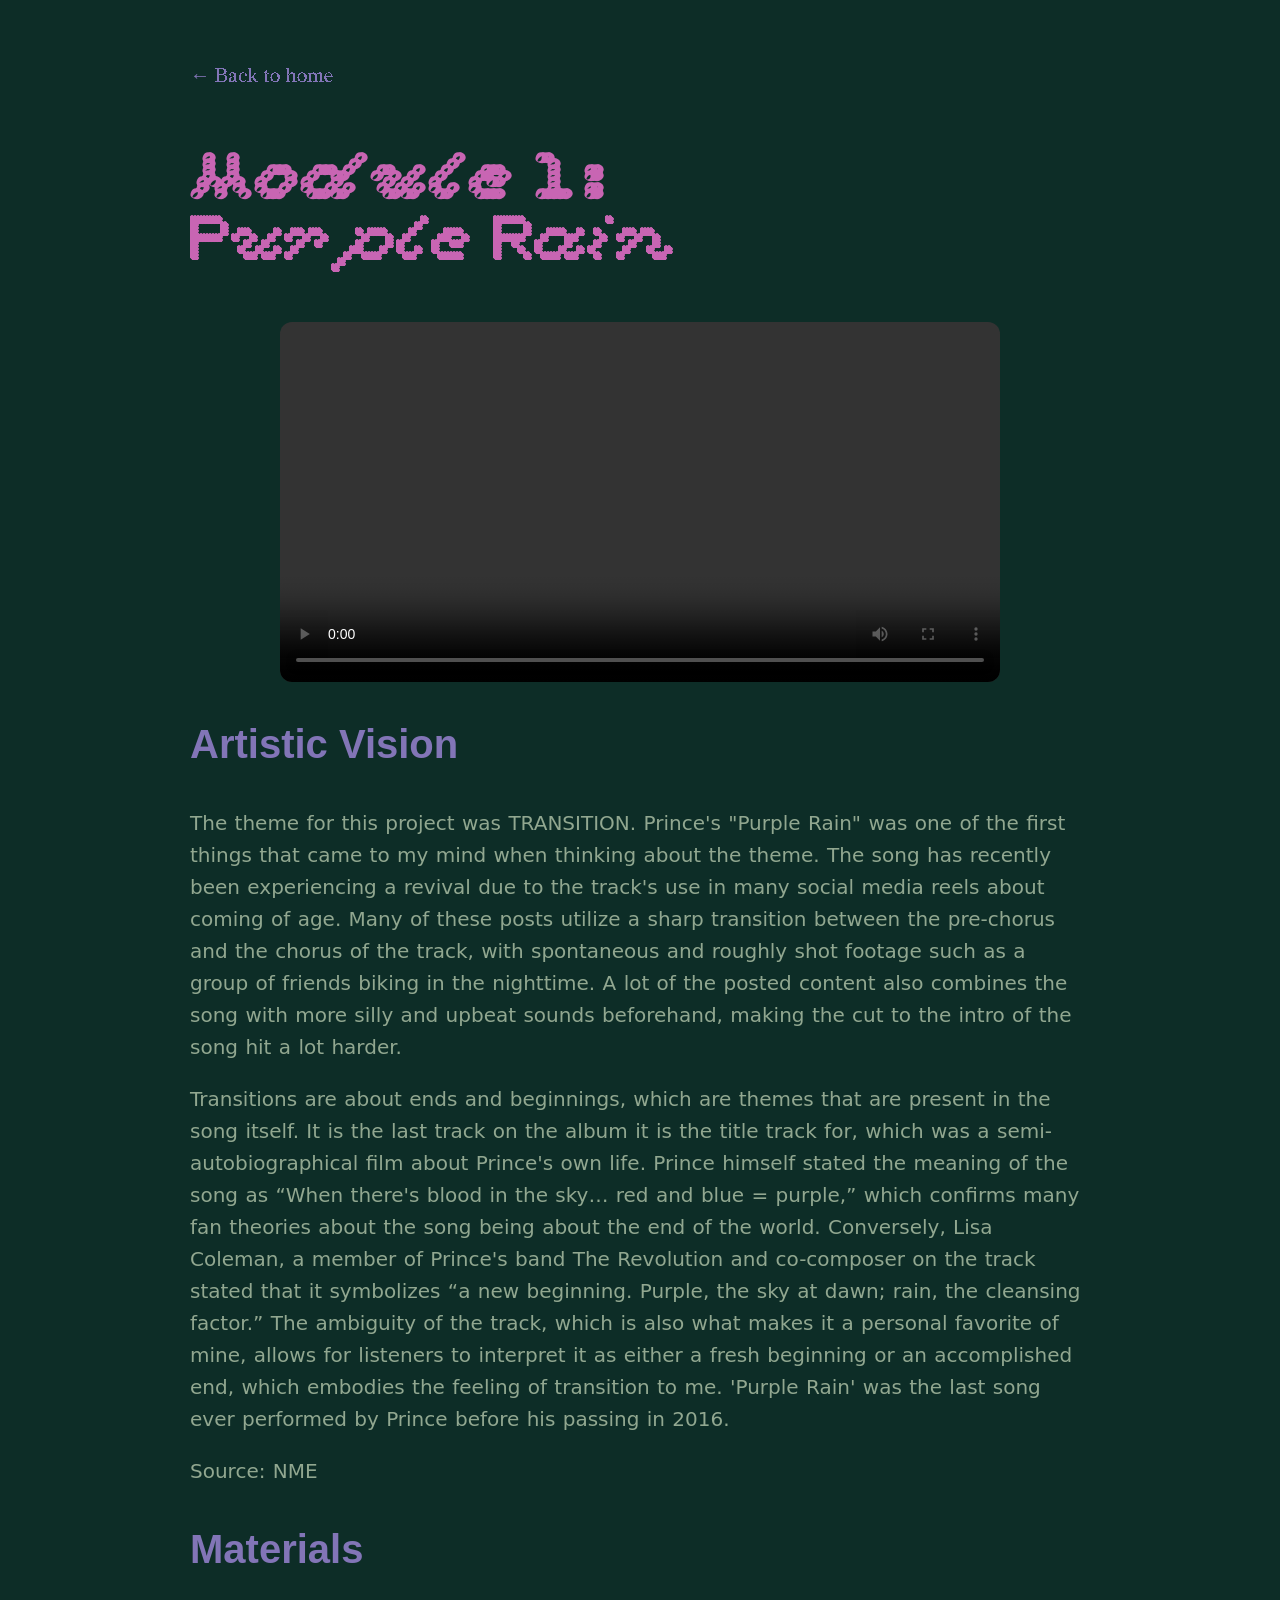
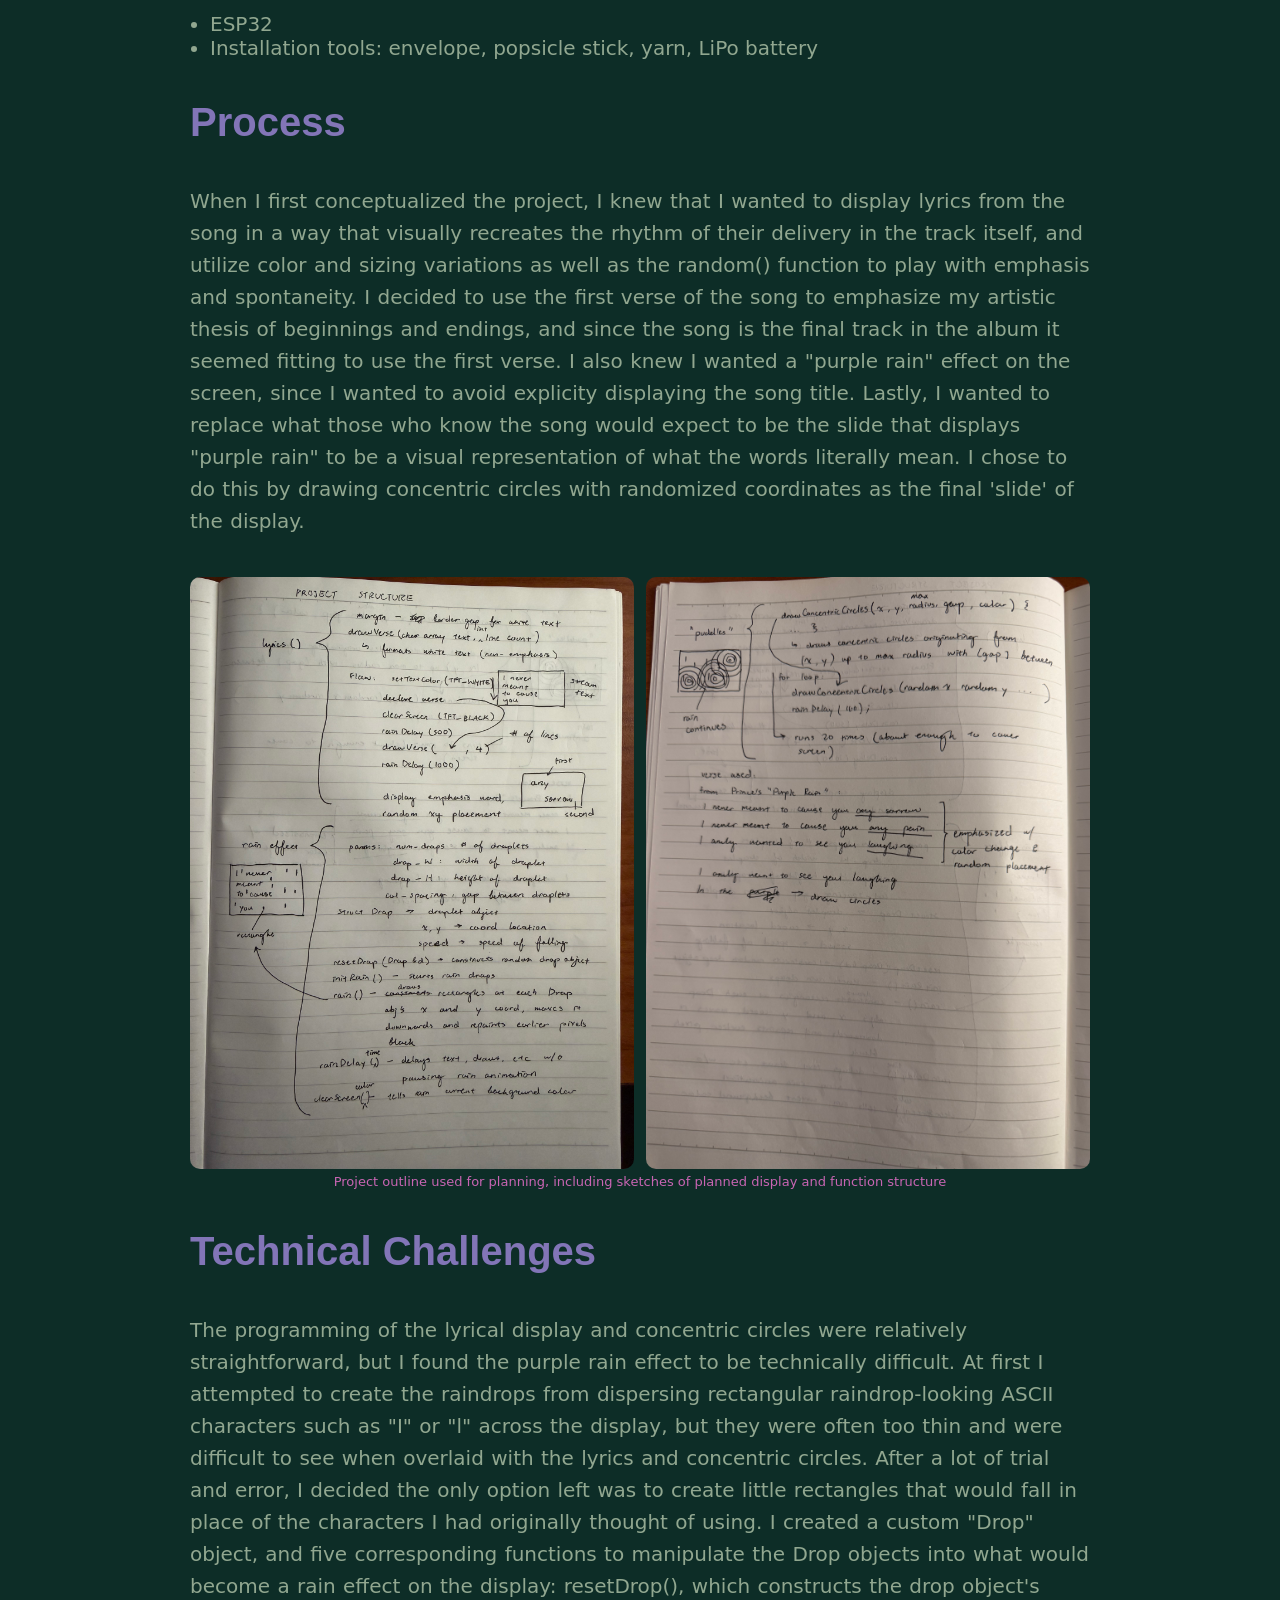
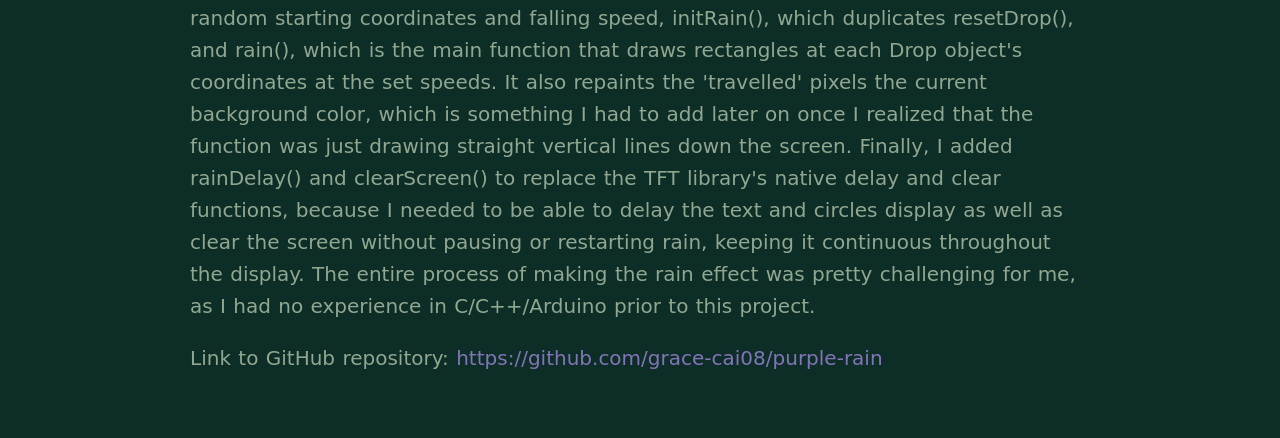
<file: purple-rain.html>
<!DOCTYPE html>
<html lang="en">
<head>
  <meta charset="UTF-8">
  <meta name="viewport" content="width=device-width, initial-scale=1.0">
  <title>Purple Rain | Grace Cai COMS3930</title>
  <meta name="description" content="Documentation for Module 1">
  <link rel="icon" href="https://img.icons8.com/?size=100&id=57696&format=png&color=000000">
  <link rel="stylesheet" href="styles.css">
</head>

<body>
  <main>
    <a href="index.html" class="back-link">← Back to home</a>

    <header>
      <h1>Module 1: <br> <span class="h1-emphasis"> Purple Rain</span></h1>
    </header>

    <video class="project-video" width="718" height="880" controls>
        <source src="media/m1/m1-display-video.mp4" type="video/mp4">
    </video>

    <section>
      <h3>Artistic Vision</h3>
      <p>The theme for this project was TRANSITION. Prince's "Purple Rain" was one of 
        the first things that came to my mind when thinking about the theme. The song has 
        recently been experiencing a revival due to the track's use in many social media 
        reels about coming of age. Many of these posts utilize a sharp transition between 
        the pre-chorus and the chorus of the track, with spontaneous and roughly shot 
        footage such as a group of friends biking in the nighttime. A lot of the posted 
        content also combines the song with more silly and upbeat sounds beforehand, making 
        the cut to the intro of the song hit a lot harder.
      </p>
      <p>
        Transitions are about ends and beginnings, which are themes that are present in the 
        song itself. It is the last track on the album it is the title track for, which was a 
        semi-autobiographical film about Prince's own life. Prince himself stated the meaning 
        of the song as “When there's blood in the sky… red and blue = purple,” which confirms 
        many fan theories about the song being about the end of the world. Conversely, Lisa Coleman, 
        a member of Prince's band The Revolution and co-composer on the track stated that it 
        symbolizes “a new beginning. Purple, the sky at dawn; rain, the cleansing factor.” The
        ambiguity of the track, which is also what makes it a personal favorite of mine, allows
        for listeners to interpret it as either a fresh beginning or an accomplished end, which
        embodies the feeling of transition to me. 'Purple Rain' was the last song ever performed 
        by Prince before his passing in 2016.
      </p>
      <p>Source: NME</p>
    </section>

    <section>
      <h3>Materials</h3>
      <ul class="materials">
        <li>ESP32</li>
        <li>Installation tools: envelope, popsicle stick, yarn, LiPo battery</li>
      </ul>
    </section>

    <section>
      <h3>Process</h3>
      <p>When I first conceptualized the project, I knew that I wanted to display
        lyrics from the song in a way that visually recreates the rhythm of their
        delivery in the track itself, and utilize color and sizing variations as well
        as the random() function to play with emphasis and spontaneity. I decided to use
        the first verse of the song to emphasize my artistic thesis of beginnings and 
        endings, and since the song is the final track in the album it seemed fitting
        to use the first verse. I also knew I wanted a "purple rain" effect on the
        screen, since I wanted to avoid explicity displaying the song title. Lastly,
        I wanted to replace what those who know the song would expect to be the slide
        that displays "purple rain" to be a visual representation of what the words
        literally mean. I chose to do this by drawing concentric circles with randomized
        coordinates as the final 'slide' of the display.
      </p>

      <figure class="image-pair">
        <div class="image-row">
          <img src="media/m1/m1planning1.jpeg" alt="Notebook with writing on it">
          <img src="media/m1/m1planning2.jpeg" alt="Notebook with display sketch on it">
        </div>
        <figcaption>Project outline used for planning, including sketches of planned display and function structure</figcaption>
      </figure>

      <h3>Technical Challenges</h3>
      <p>
        The programming of the lyrical display and concentric circles were relatively 
        straightforward, but I found the purple rain effect to be technically difficult. 
        At first I attempted to create the raindrops from dispersing rectangular 
        raindrop-looking ASCII characters such as "I" or "l" across the display, but 
        they were often too thin and were difficult to see when overlaid with the lyrics 
        and concentric circles. After a lot of trial and error, I decided the only option
        left was to create little rectangles that would fall in place of the characters I 
        had originally thought of using. I created a custom "Drop" object, and five corresponding 
        functions to manipulate the Drop objects into what would become a rain effect on the 
        display: resetDrop(), which constructs the drop object's random starting coordinates and 
        falling speed, initRain(), which duplicates resetDrop(), and rain(), which is the main 
        function that draws rectangles at each Drop object's coordinates at the set speeds. It
        also repaints the 'travelled' pixels the current background color, which is something I 
        had to add later on once I realized that the function was just drawing straight vertical
        lines down the screen. Finally, I added rainDelay() and clearScreen() to replace the TFT 
        library's native delay and clear functions, because I needed to be able to delay the text 
        and circles display as well as clear the screen without pausing or restarting rain, keeping 
        it continuous throughout the display. The entire process of making the rain effect was pretty 
        challenging for me, as I had no experience in C/C++/Arduino prior to this project.
      </p>

      <p>Link to GitHub repository: <a href="https://github.com/grace-cai08/purple-rain">https://github.com/grace-cai08/purple-rain</a></p>
      
    </section>
  </main>
</body>
</html>
</file>
<file: styles.css>
:root {
    --ink: #91a790;
    --emphasis: rgb(200, 101, 179);
    --secondary: rgb(130, 117, 183);
    --surface: rgb(13, 45, 39);
    --line: rgba(19, 21, 23, 0.1);
    --space-1: 4px;
    --space-2: 8px;
    --space-4: 16px;
    --radius-card: 12px;
    --focus: #ed99e8;
}

/* text styling */

body {
    min-width: 320px;
    margin: 50px 100px;
    background-color: var(--surface);
    font-family: system-ui, sans-serif
}

main {
    width: min(calc(100% - 32px), 900px);
    margin: 64px auto;
    align-items: center;
}

h1 {
    color: var(--emphasis);
    line-height: 1;
    margin-bottom: 0;
    font-family: "bianzhidai-bubble", sans-serif;
    font-size: 60px;
}

.h1-emphasis {
    font-family: "bianzhidai-base", sans-serif;

}

h3 {
    color: var(--secondary);
    font-family: "goozette", sans-serif;
    font-size: 40px;
}

h4 {
    color: var(--ink);
    font-family: "goozette", sans-serif;
    font-size: 30px;
}

p {
    color: var(--ink);
    line-height: 1.6;
    word-spacing: 0.05em;
    font-size: 20px;
}

ul {
    color: var(--ink);
    font-size: 20px;
    display: flex;
    flex-direction: column;
    margin: 0px;
    gap: 24px;
    padding: 0px;
}

/* content styling */

header {
    display: flex;
    flex-direction: column;
    position: relative;
}

#about {
    border: 1px solid var(--secondary);
}

#about-title {
    border: 1px solid var(--secondary);
    margin: 0px;
    gap: 0px;
    line-height: 0px;
    padding: 10px;
}

#about-contents {
    padding: 10px;
}

nav {
    display: flex;
    gap: 20px;
    align-items: flex-start;
    width: 100%;
}

.box {
    flex: 1 1 0;
    min-width: 0;
    border: 1px solid var(--secondary);
}

.box:first-child {
    flex: 2;
}

.box:last-child{
    flex: 3;
}

.box-title {
    border: 1px solid var(--secondary);
    padding: 10px;
}

.box-contents {
    padding: 10px;
    align-items: center;
}

.box-contents img {
    display: block;
    width: 100%;
    height: auto;
}

.module-link {
    font-size: 35px;
    font-family: "bianzhidai-bubble";
    display: inline-block;
}

.module-link:hover,
.module-link:focus-visible {
    animation: jitter 0.3s steps(3) infinite;
}

@keyframes jitter {
    0%   { transform: translate(0, 0) rotate(0deg); }
    20%  { transform: translate(-1px, 1px) rotate(-1deg); }
    40%  { transform: translate(1px, -1px) rotate(1deg); }
    60%  { transform: translate(-1px, 1px) rotate(0deg); }
    80%  { transform: translate(1px, -1px) rotate(1deg); }
    100% { transform: translate(0, 0) rotate(0deg); }
}

a {
    color: var(--secondary);
    font-size: 20px;
    text-decoration: none;
}

a:hover {
    color: var(--emphasis);
}

figure {
    display: flex;
    flex-direction: column;
    align-items: flex-end;
    gap: 0px;
    margin: 0;
}

figcaption {
    color: var(--emphasis);
    font-size: 13px;
    margin-top: 5px;
}

#content {
    margin-top: 50px;
    display: flex;
    position: relative;
    align-items: flex-start;
    gap: 100px;
    justify-content: space-between;

}

section {
    margin-top: 40px;
}

.back-link {
    font-family: "redaction";
    display: inline-block;
    margin-bottom: 24px;
}

.materials {
    display: block;
    padding-left: 20px;
    list-style: disc;
}

.project-image {
    width: 100%;
    max-width: 600px;
    border-radius: var(--radius-card);
}

.project-video {
    display: block;
    width: 80%;
    max-width: 800px;
    height: auto;
    margin: 50px auto 0;
    border-radius: var(--radius-card);
}

.image-pair {
    align-items: center;
    margin: 40px 0;
    max-width: 90ch;
}

.image-row {
    display: flex;
    gap: 12px;
    align-items: flex-start;
}

.image-row img {
    flex: 1 1 0;
    min-width: 0;
    width: 100%;
    height: auto;
    border-radius: 10px;
}

.ref-row {
    display: flex;
    gap: 12px;
    justify-content: center;
    align-items: flex-start;
}

.image-row.ref-row img {
    flex: none;
    height: 220px;
    width: auto;
    max-width: none;
    min-width: auto;
}

.m2-notebook-scan {
    display: block;
    width: 60%;          
    max-width: 500px;    
    height: auto;       
    margin: 24px auto;
    border-radius: 20px;
}

#m2-notebook-refs {
    display: flex;
    flex-direction: flex-start;
}

.code-snippet {
    display: block;
}

#m2-code-snippet {
    box-sizing: auto;
    background: black;
    border-radius: 20px;
}

.code-comment {
    color: grey;
}

.ref-video {
    display: block;
    width: 80%;
    max-width: 450px;
    height: auto;
    border-radius: var(--radius-card);
}

code {
    color: var(--focus);
}



@media (max-width: 600px) {
    nav{
        flex-direction: column;
    }
    .image-row {
        flex-direction: column;
    }
}

/* fonts */

@font-face {
    font-family: "bianzhidai-bubble";
    src: url('fonts/bianzhidai/bianzhidai_noBG-Bubble.woff') format('woff');
}

@font-face {
    font-family: "bianzhidai-base";
    src: url('fonts/bianzhidai/bianzhidai_noBG-Base.woff') format('woff');
}

@font-face {
    font-family: "goozette";
    src: url('fonts/goozette.otf') format('otf');
}

@font-face {
    font-family: "redaction";
    src: url('fonts/redaction/Redaction_50-Regular.woff2') format('woff2');
}
</file>
